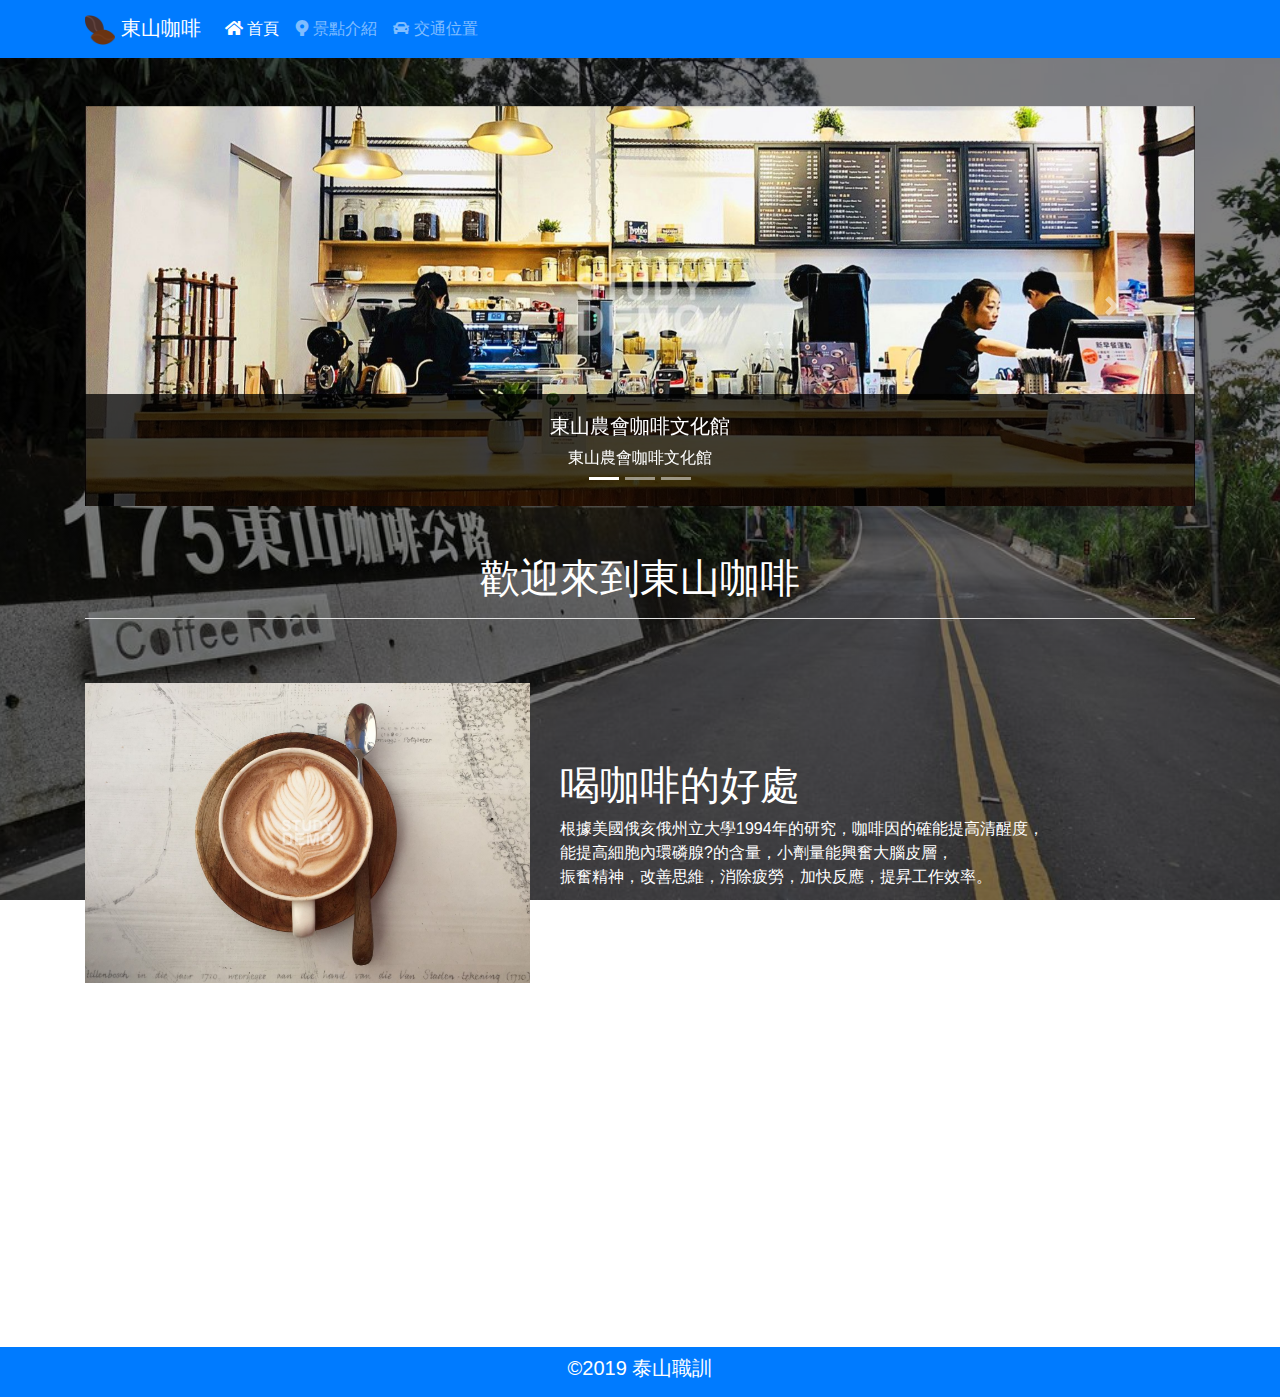
<file: index.html>
<!DOCTYPE html>
<html lang="zh-Hant-tw">

<head>
    <meta charset="UTF-8">
    <meta name="viewport" content="width=device-width, initial-scale=1.0">
    <meta http-equiv="X-UA-Compatible" content="ie=edge">
    <title>東山咖啡</title>
    <link rel="shortcut icon" href="./img/favicon.ico" type="image/x-icon">
    <link rel="stylesheet" href="./css/bootstrap.min.css">
    <link rel="stylesheet" href="./css/all.min.css">
    <link rel="stylesheet" href="./css/coffee.css">
    <link rel="stylesheet" href="./css/animate.css">
</head>

<body>
        <nav class="navbar navbar-expand-lg navbar-dark bg-primary">
        <!-- <nav class="navbar navbar-expand-lg navbar-dark bg-light"> -->
            <div class="container">
                <a class="navbar-brand" href="#">
                    <img src="./img/coffee.png" alt="" width="30" height="30">
                    東山咖啡
                </a>
                <button class="navbar-toggler" type="button" data-toggle="collapse" data-target="#navbarSupportedContent" 
                    aria-controls="navbarSupportedContent" aria-expanded="false" aria-label="Toggle navigation">
                    <span class="navbar-toggler-icon"></span>
                </button>

                <div class="collapse navbar-collapse" id="navbarSupportedContent">
                    <ul class="navbar-nav mr-auto">
                        <li class="nav-item active">
                            <a class="nav-link" href="index.html"><i class="fas fa-home"></i> 首頁 <span class="sr-only">(current)</span></a>
                        </li>
                        <li class="nav-item">
                                <a class="nav-link" href="spot.html"><i class="fab fa-sourcetree"></i> 景點介紹 </a>
                            </li>
                        <li class="nav-item">
                            <a class="nav-link" href="traffic.html"><i class="fas fa-car"></i> 交通位置</a>
                        </li>
                    </ul>
                </div>
            </div>
        </nav>
        <!-- div.container>div.row>div.col-12 -->
        <div class="container my-5">
            <div class="row">
                <div class="col-12">
                        <div id="carouselExampleIndicators" class="carousel slide" data-ride="carousel">
                                <ol class="carousel-indicators">
                                  <li data-target="#carouselExampleIndicators" data-slide-to="0" class="active"></li>
                                  <li data-target="#carouselExampleIndicators" data-slide-to="1"></li>
                                  <li data-target="#carouselExampleIndicators" data-slide-to="2"></li>
                                  <!-- <li data-target="#carouselExampleIndicators" data-slide-to="3"></li> -->
                                </ol>
                                <div class="carousel-inner">
                                    <div class="carousel-item active bounceIn wow">
                                        <img src="./img/dongshan-cafe_05.jpg" class="d-block w-100 h-100" alt="...">
                                        <div class="carousel-caption d-block">
                                            <h5>東山農會咖啡文化館</h5>
                                            <p>東山農會咖啡文化館</p>
                                        </div>
                                    </div>
                                    <div class="carousel-item bounceIn wow">
                                        <img src="./img/Coffee-goods_01.jpg" class="d-block w-100 h-100" alt="...">
                                        <div class="carousel-caption d-none d-block">
                                            <h5>東山咖啡產品</h5>
                                            <p>東山咖啡產品</p>
                                            </div>
                                    </div>
                                    <div class="carousel-item rollOut wow">
                                        <img src="./img/foods_01.jpg" class="d-block w-100 h-100" alt="...">
                                        <div class="carousel-caption d-none d-block">
                                            <h5>餐點圖片(一)</h5>
                                            <p>餐點圖片(一)</p>
                                        </div>
                                    </div>
                                    <!-- <div class="carousel-item">
                                        <img src="./img/foods_07.jpg" class="d-block w-100 h-100" alt="...">
                                        <div class="carousel-caption d-none d-block">
                                            <h5>餐點圖片(二)</h5>
                                            <p>餐點圖片(二))</p>
                                        </div>
                                    </div> -->
                                </div>
                                <a class="carousel-control-prev" href="#carouselExampleIndicators" role="button" data-slide="prev">
                                  <span class="carousel-control-prev-icon" aria-hidden="true"></span>
                                  <span class="sr-only">Previous</span>
                                </a>
                                <a class="carousel-control-next" href="#carouselExampleIndicators" role="button" data-slide="next">
                                  <span class="carousel-control-next-icon" aria-hidden="true"></span>
                                  <span class="sr-only">Next</span>
                                </a>
                        </div>
                </div>
            </div>
        </div>
        <div class="container my-5">
                <div class="row">
                    <div class="col-12 bounceIn wow">
                        <h1 class="text-white text-center">歡迎來到東山咖啡</h1>
                        <hr class="bg-white">
                    </div>
                </div>
        </div>
        <div class="container my-5" id="content">
            <div class="row my-3">
                    <div class="col-12 col-lg-5 rollOut wow">
                        <img src="./img/banner-image_05.jpg" alt="" class="w-100 h-100">
                    </div>
                    <div class="col-12 col-lg-7 text-white align-self-center my-3">
                        <h1>喝咖啡的好處</h1>
                        <p>根據美國俄亥俄州立大學1994年的研究，咖啡因的確能提高清醒度，<br>
                           能提高細胞內環磷腺?的含量，小劑量能興奮大腦皮層，<br>
                           振奮精神，改善思維，消除疲勞，加快反應，提昇工作效率。
                        </p>
                    </div>
            </div>
            <div class="row my-3">
                    <div class="col-12 col-lg-5 swing wow">
                        <img src="./img/banner-image_01.jpg" alt="" class="w-100 h-100">
                    </div>
                    <div class="col-12 col-lg-7 text-white align-self-center my-3">
                        <h1>喝咖啡壞處</h1>
                        <p>成長中的青少年 對咖啡因的興奮作用較敏感，比較會有心悸..影響睡眠的情形。<br>
                           咖啡因對有高血壓及心血管疾病的人有強心作用，但同時也會使心跳加快，血壓增高，亦容易引起心肌缺氧，對病情的控制不利。<br>
                        </p>
                    </div>
            </div>
        </div>
        <div class="container-fluid bg-primary" id="footer">
            <div class="container">
                <div class="row">
                    <div class="col-12 align-self-center">
                        <h5 class="text-white text-center">&copy;2019 泰山職訓</h5>
                    </div>
                </div>
            </div>
        </div>
    <script src="./js/jquery-3.4.1.min.js"></script>
    <script src="./js/bootstrap.bundle.min.js"></script>
    <script src="./js/wow.min.js"></script>
    <script>
        new WOW(). init();
    </script>
</body>
</html>
</file>
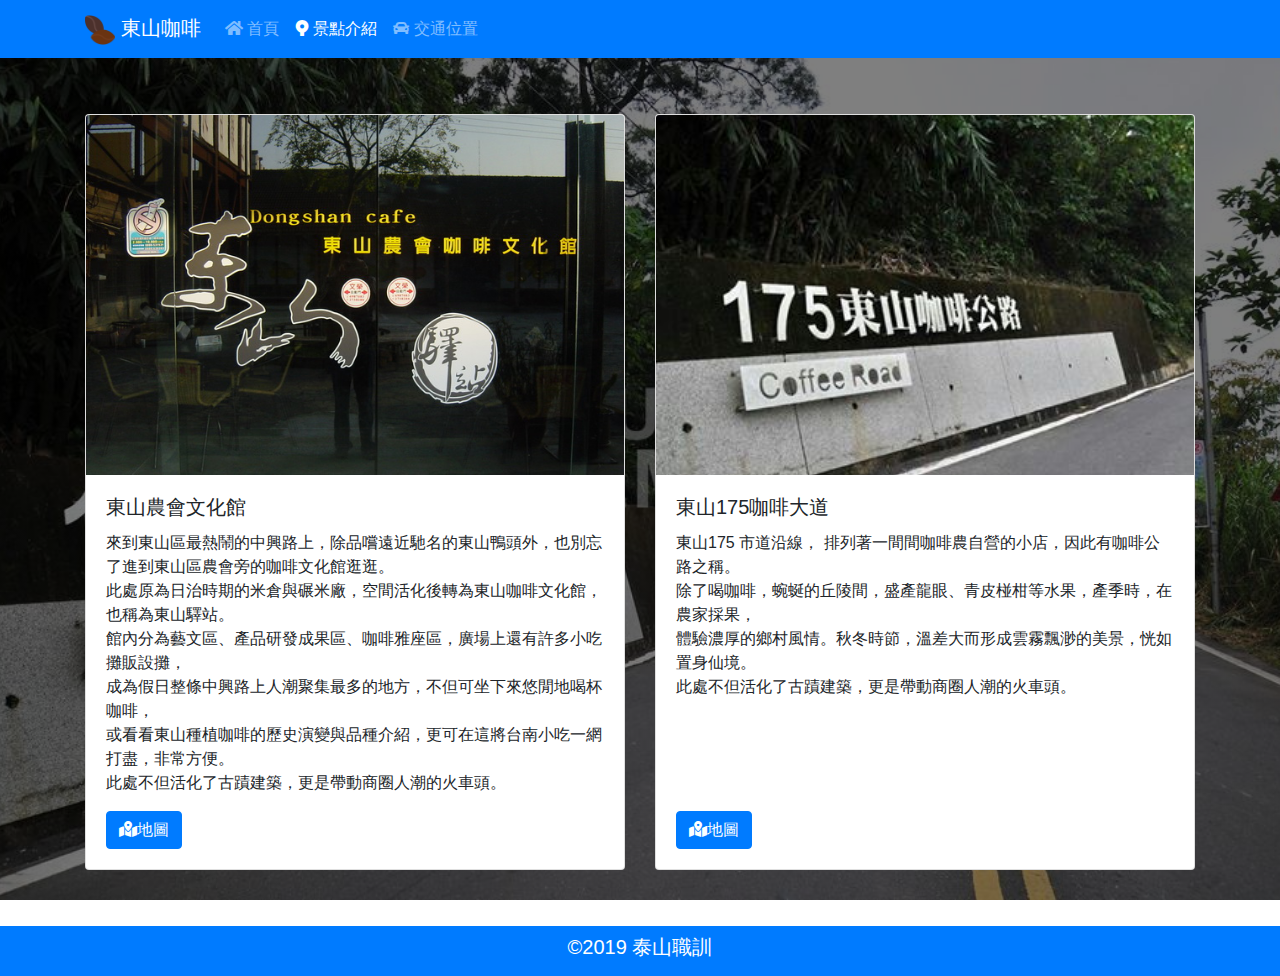
<file: spot.html>
<!DOCTYPE html>
<html lang="zh-Hant-tw">

<head>
    <meta charset="UTF-8">
    <meta name="viewport" content="width=device-width, initial-scale=1.0">
    <meta http-equiv="X-UA-Compatible" content="ie=edge">
    <title>東山咖啡</title>
    <link rel="shortcut icon" href="./img/favicon.ico" type="image/x-icon">
    <link rel="stylesheet" href="./css/bootstrap.min.css">
    <link rel="stylesheet" href="./css/all.min.css">
    <link rel="stylesheet" href="./css/coffee.css">
    <link rel="stylesheet" href="./css/animate.css">
</head>

<body>
        <nav class="navbar navbar-expand-lg navbar-dark bg-primary">
        <!-- <nav class="navbar navbar-expand-lg navbar-dark bg-light"> -->
            <div class="container">
                <a class="navbar-brand" href="#">
                    <img src="./img/coffee.png" alt="" width="30" height="30">
                    東山咖啡
                </a>
                <button class="navbar-toggler" type="button" data-toggle="collapse" data-target="#navbarSupportedContent" 
                    aria-controls="navbarSupportedContent" aria-expanded="false" aria-label="Toggle navigation">
                    <span class="navbar-toggler-icon"></span>
                </button>

                <div class="collapse navbar-collapse" id="navbarSupportedContent">
                    <ul class="navbar-nav mr-auto">
                        <li class="nav-item">
                            <a class="nav-link" href="index.html"><i class="fas fa-home"></i> 首頁</a>
                        </li>
                        <li class="nav-item active">
                                <a class="nav-link" href="spot.html"><i class="fab fa-sourcetree"></i> 景點介紹 <span class="sr-only">(current)</span></a>
                            </li>
                        <li class="nav-item">
                            <a class="nav-link" href="traffic.html"><i class="fas fa-car"></i> 交通位置</a>
                        </li>
                    </ul>
                </div>
            </div>
        </nav>
        <!-- 計算內容區的最小高度 = 100vh - nav高 - footer高 - 內容區的上下margin -->
        <!-- style="min-height: calc(100vh - 59px - 50px - 6rem);" -->
        <div class="container my-5" style="min-height: calc(100vh - 59px - 50px - 6rem);" >
            <div class="row">
                <div class="col-12 col-md-6 my-2">
                    <div class="card">
                        <img src="img/東山農會咖啡文化館.jpg" class="card-img-top" alt="...">
                        <div class="card-body">
                            <h5 class="card-title">東山農會文化館</h5>
                            <p class="card-text">
                                來到東山區最熱鬧的中興路上，除品嚐遠近馳名的東山鴨頭外，也別忘了進到東山區農會旁的咖啡文化館逛逛。<br>
                                此處原為日治時期的米倉與碾米廠，空間活化後轉為東山咖啡文化館，也稱為東山驛站。<br>
                                館內分為藝文區、產品研發成果區、咖啡雅座區，廣場上還有許多小吃攤販設攤，<br>
                                成為假日整條中興路上人潮聚集最多的地方，不但可坐下來悠閒地喝杯咖啡，<br>
                                或看看東山種植咖啡的歷史演變與品種介紹，更可在這將台南小吃一網打盡，非常方便。<br>
                                此處不但活化了古蹟建築，更是帶動商圈人潮的火車頭。
                            </p>
                            <a href="https://goo.gl/maps/BCN5CpKDNg9yHV2V9" class="btn btn-primary">
                                <i class="fas fa-map-marked-alt"></i>地圖
                            </a>
                        </div>
                    </div>

                </div>
                <div class="col-12 col-md-6 my-2">
                        <div class="card">
                            <img src="img/東山175咖啡大道.jpg" class="card-img-top" alt="...">
                            <div class="card-body">
                                <h5 class="card-title">東山175咖啡大道</h5>
                                <p class="card-text">
                                    東山175 市道沿線， 排列著一間間咖啡農自營的小店，因此有咖啡公路之稱。<br>
                                    除了喝咖啡，蜿蜒的丘陵間，盛產龍眼、青皮椪柑等水果，產季時，在農家採果，<br>
                                    體驗濃厚的鄉村風情。秋冬時節，溫差大而形成雲霧飄渺的美景，恍如置身仙境。<br>
                                    此處不但活化了古蹟建築，更是帶動商圈人潮的火車頭。<br>
                                    <br>
                                    <br>
                                    <br>
                                    <br>

                                </p>
                                <a href="https://goo.gl/maps/WXs3zLAXGs4kz3Ff7" class="btn btn-primary">
                                    <i class="fas fa-map-marked-alt"></i>地圖
                                </a>
                            </div>
                        </div>
                </div>
            </div>

        </div>
        <div class="container-fluid bg-primary" id="footer">
            <div class="container">
                <div class="row">
                    <div class="col-12 align-self-center">
                        <h5 class="text-white text-center">&copy;2019 泰山職訓</h5>
                    </div>
                </div>
            </div>
        </div>
    <script src="./js/jquery-3.4.1.min.js"></script>
    <script src="./js/bootstrap.bundle.min.js"></script>
    <script src="./js/wow.min.js"></script>
    <script>
        new WOW(). init();
    </script>
</body>
</html>
</file>
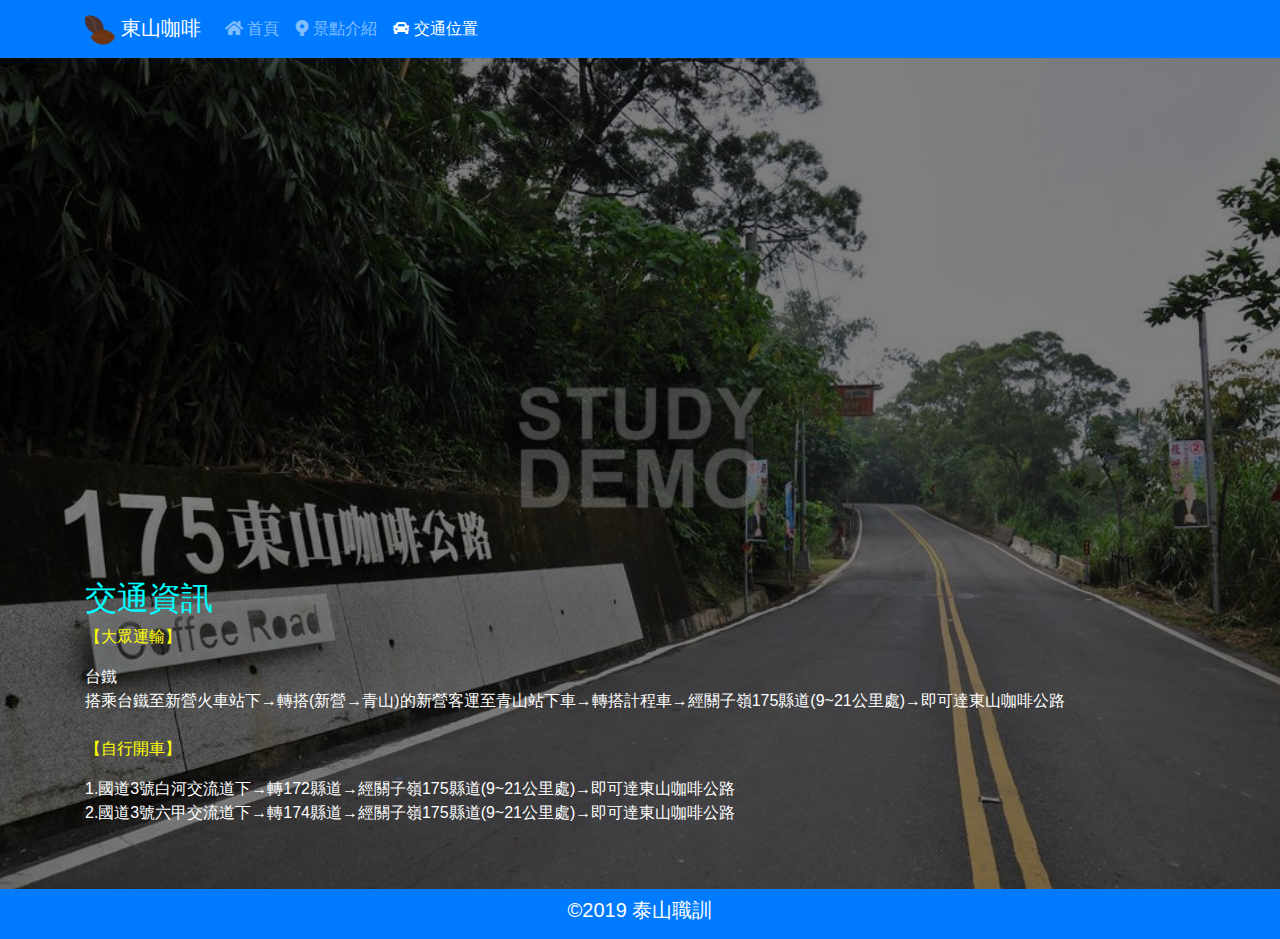
<file: traffic.html>
<!DOCTYPE html>
<html lang="zh-Hant-tw">

<head>
    <meta charset="UTF-8">
    <meta name="viewport" content="width=device-width, initial-scale=1.0">
    <meta http-equiv="X-UA-Compatible" content="ie=edge">
    <title>東山咖啡</title>
    <link rel="shortcut icon" href="./img/favicon.ico" type="image/x-icon">
    <link rel="stylesheet" href="./css/bootstrap.min.css">
    <link rel="stylesheet" href="./css/all.min.css">
    <link rel="stylesheet" href="./css/coffee.css">
    <link rel="stylesheet" href="./css/animate.css">
</head>

<body>
        <nav class="navbar navbar-expand-lg navbar-dark bg-primary">
        <!-- <nav class="navbar navbar-expand-lg navbar-dark bg-light"> -->
            <div class="container">
                <a class="navbar-brand" href="#">
                    <img src="./img/coffee.png" alt="" width="30" height="30">
                    東山咖啡
                </a>
                <button class="navbar-toggler" type="button" data-toggle="collapse" data-target="#navbarSupportedContent" 
                    aria-controls="navbarSupportedContent" aria-expanded="false" aria-label="Toggle navigation">
                    <span class="navbar-toggler-icon"></span>
                </button>

                <div class="collapse navbar-collapse" id="navbarSupportedContent">
                    <ul class="navbar-nav mr-auto">
                        <li class="nav-item">
                            <a class="nav-link" href="index.html"><i class="fas fa-home"></i> 首頁</a>
                        </li>
                        <li class="nav-item">
                                <a class="nav-link" href="spot.html"><i class="fab fa-sourcetree"></i> 景點介紹 </a>
                            </li>
                        <li class="nav-item active">
                            <a class="nav-link" href="traffic.html"><i class="fas fa-car"></i> 交通位置 <span class="sr-only">(current)</span></a>
                        </li>
                    </ul>
                </div>
            </div>
        </nav>
        <!-- 計算內容區的最小高度 = 100vh - nav高 - footer高 - 內容區的上下margin -->
        <div class="container my-5" style="min-height: calc(100vh - 59px - 50px - 6rem);">
            <div class="row">
                <div class="col-12 fadeIn wow">
                    <iframe src="https://www.google.com/maps/embed?pb=!1m18!1m12!1m3!1d3665.563399625907!2d120.4832490153569!3d23.258969613287142!2m3!1f0!2f0!3f0!3m2!1i1024!2i768!4f13.1!3m3!1m2!1s0x346e8b7edaab6bcd%3A0x4397d99015686a96!2zMTc15ZKW5ZWh5YWs6Lev!5e0!3m2!1szh-TW!2stw!4v1571453199134!5m2!1szh-TW!2stw" width="100%" height="450" frameborder="0" style="border:0;" allowfullscreen=""></iframe>
                </div>
                <div class="col-12 text-white my-3 bounceIn wow">
                    <h2 style="color:aqua">交通資訊</h2>
                    <p  style="color:yellow">【大眾運輸】</p>
                    台鐵<br>
                    搭乘台鐵至新營火車站下→轉搭(新營→青山)的新營客運至青山站下車→轉搭計程車→經關子嶺175縣道(9~21公里處)→即可達東山咖啡公路<br>
                    <br>
                    <p  style="color:yellow">【自行開車】</p>
                    1.國道3號白河交流道下→轉172縣道→經關子嶺175縣道(9~21公里處)→即可達東山咖啡公路<br>
                    2.國道3號六甲交流道下→轉174縣道→經關子嶺175縣道(9~21公里處)→即可達東山咖啡公路<br>
                </div>
            </div>
        </div>
        <div class="container-fluid bg-primary" id="footer">
            <div class="container">
                <div class="row">
                    <div class="col-12 align-self-center">
                        <h5 class="text-white text-center">&copy;2019 泰山職訓</h5>
                    </div>
                </div>
            </div>
        </div>
    <script src="./js/jquery-3.4.1.min.js"></script>
    <script src="./js/bootstrap.bundle.min.js"></script>
    <script src="./js/wow.min.js"></script>
    <script>
        new WOW(). init();
    </script>
</body>
</html>
</file>
<file: css/coffee.css>
body {
    font-family: -apple-system, BlinkMacSystemFont, "Segoe UI",
    Roboto, "Helvetica Neue", Arial, "Noto Sans", sans-serif, 
    "Apple Color Emoji", "Segoe UI Emoji", 
    "Segoe UI Symbol", "Noto Color Emoji", "Microsoft JHengHei" !important;

    background-image: linear-gradient(rgba(0,0,0,0.5), rgba(0,0,0,0.5)), url(../img/Geography_03.jpg);
    /* background-image: url(../img/Geography_09.jpg); */
    /* background-image: url(../img/Geography_11.jpg); */
    /* background-image: url(../img/Geography_14.jpg); */
    background-attachment: fixed;
    background-size: cover;
    background-position: center;
    background-repeat: no-repeat;
}

.carousel-item img {
    object-fit: cover;
    object-position: center;
}

.carousel-item {
    height: 400px;
}

.carousel-caption {
    background: rgba(0,0,0,0.75);
    bottom: 0 !important;
    left: 0 !important;
    right: 0 !important;
}

@media (min-width: 992px) {
    #content .row:nth-child(even) .col-lg-5{
        order: 2;
    }
    #content .row:nth-child(even) .col-lg-7{
        order: 1;
        text-align: right;
    }
}

#content .row .col-lg-5 {
    height: 300px;
}

#content .row .col-lg-5 img {
    object-fit: cover;
    object-position: center;
}

#footer .row {
    height: 50px;
}

.card-img-top {
    width: 100%;
    height: 40vh;
    object-fit: cover;
}
</file>
